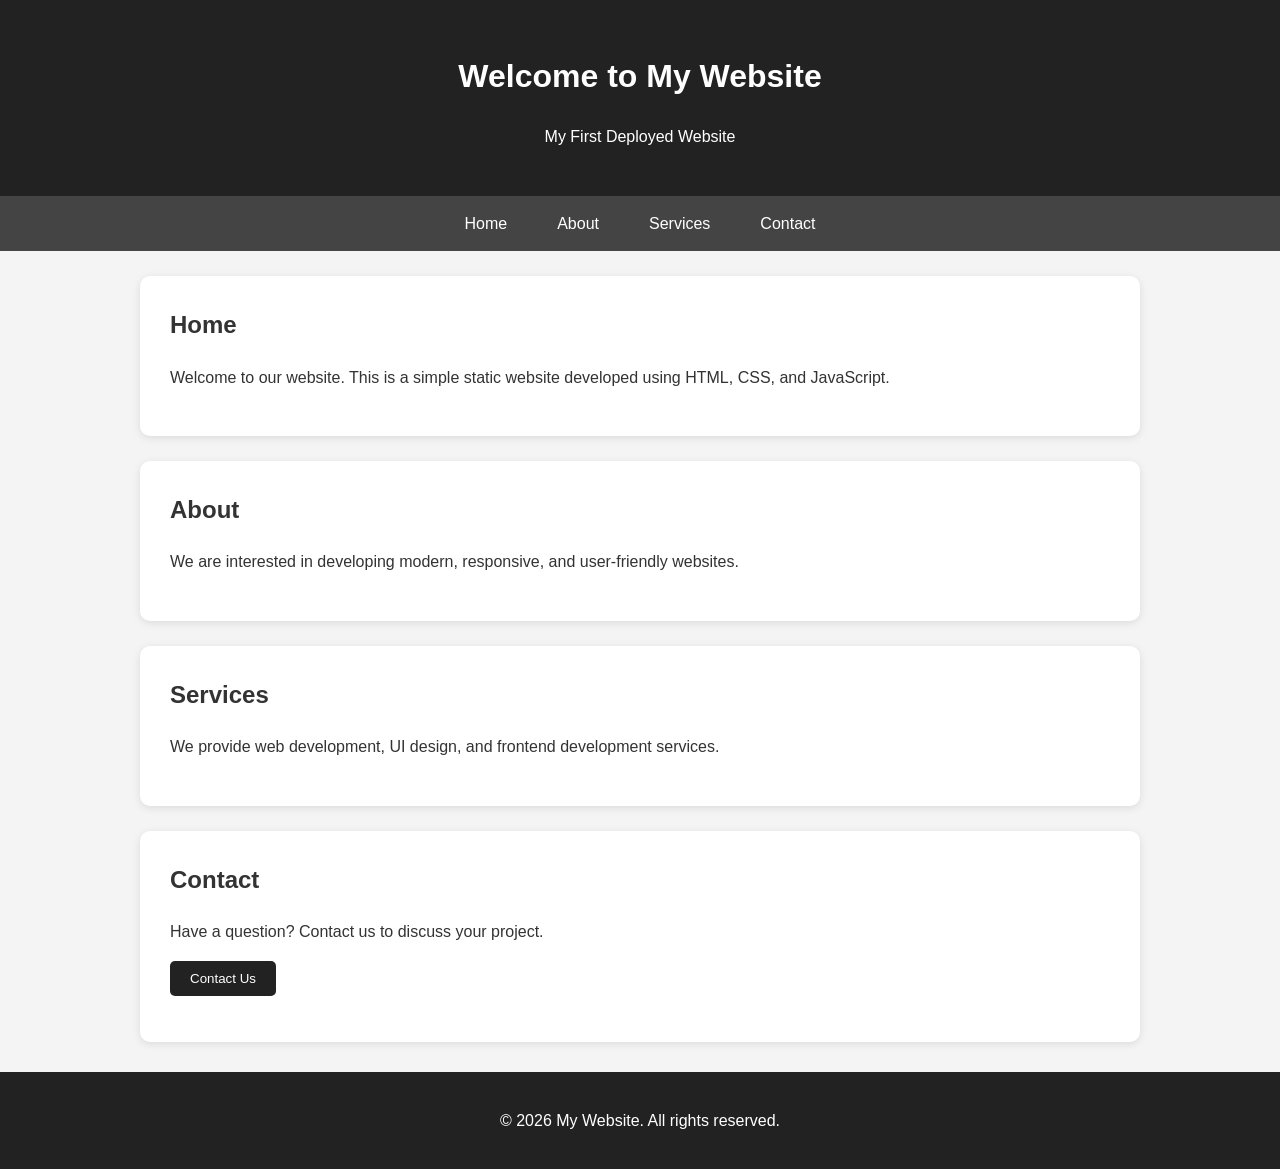
<file: index.html>
<!DOCTYPE html>
<html lang="en">
<head>
<meta charset="UTF-8">
<meta name="viewport"
content="width=device-width,

initial-scale=1.0">
<title>Simple Website</title>
<link rel="stylesheet" href="style.css">
</head>
<body>
<header>
<h1>Welcome to My Website</h1>
<p>My First Deployed Website</p>
</header>

<nav>
<ul>
<li><a href="#home">Home</a></li>
<li><a href="#about">About</a></li>
<li><a href="#services">Services</a></li>
<li><a href="#contact">Contact</a></li>
</ul>
</nav>
<main>
<section id="home">
<h2>Home</h2>
<p>
Welcome to our website. This is a simple
static website developed using HTML, CSS, and
JavaScript.
</p>
</section>
<section id="about">
<h2>About</h2>

<p>We are interested in developing
modern, responsive, and user-friendly websites.

</p>
</section>
<section id="services">
<h2>Services</h2>
<p>We provide web development, UI
design, and frontend development services.

</p>
</section>
<section id="contact">
<h2>Contact</h2>
<p>Have a question? Contact us to

discuss your project.
</p>
<button onclick="showMessage()">Contact Us
</button>
<p id="message"></p>
</section>
</main>
<footer>
<p>
© 2026 My Website. All rights reserved.
</p>
</footer>
<script src="script.js"></script>
</body>
</html>
</file>
<file: style.css>
* {
box-sizing: border-box;
}
body {
margin: 0;
font-family: Arial, sans-serif;
line-height: 1.6;
background-color: #f4f4f4;
color: #333;
}
header {
background-color: #222;
color: white;
text-align: center;
padding: 30px;
}
nav {background-color: #444;
}
nav ul {
display: flex;
justify-content: center;
list-style: none;
margin: 0;
padding: 0;
}
nav li {
margin: 0;
}
nav a {
display: block;
color: white;
text-decoration: none;
padding: 15px 25px;
}
nav a:hover {
background-color: #666;
}
main {
width: 90%;
max-width: 1000px;
margin: auto;
}
section {
background-color: white;
margin: 25px 0;
padding: 30px;
border-radius: 10px;
box-shadow: 0 2px 8px rgba(0, 0, 0, 0.1);
}
section h2 {
margin-top: 0;
}
button {
padding: 10px 20px;
border: none;
border-radius: 5px;
cursor: pointer;
background-color: #222;
color: white;
}
button:hover {
background-color: #555;
}
footer {
background-color: #222;
color: white;
text-align: center;
padding: 20px;
margin-top: 30px;
}
@media (max-width: 600px) {
nav ul {
flex-direction: column;
text-align: center;
}
section {
padding: 20px;
}}
</file>
<file: style2.css>
* {
box-sizing: border-box;
}
body {
margin: 0;
font-family: Arial, sans-serif;
line-height: 1.6;
background-color: #f4f4f4;
color: #333;
}
header {
background-color: #222;
color: white;
text-align: center;
padding: 30px;
}
nav {background-color: #444;
}
nav ul {
display: flex;
justify-content: center;
list-style: none;
margin: 0;
padding: 0;
}
nav li {
margin: 0;
}
nav a {
display: block;
color: white;
text-decoration: none;
padding: 15px 25px;
}
nav a:hover {
background-color: #666;
}
main {
width: 90%;
max-width: 1000px;
margin: auto;
}
section {
background-color: white;
margin: 25px 0;
padding: 30px;
border-radius: 10px;
box-shadow: 0 2px 8px rgba(0, 0, 0, 0.1);
}
section h2 {
margin-top: 0;
}
button {
padding: 10px 20px;
border: none;
border-radius: 5px;
cursor: pointer;
background-color: #222;
color: white;
}
button:hover {
background-color: #555;
}
footer {
background-color: #222;
color: white;
text-align: center;
padding: 20px;
margin-top: 30px;
}
@media (max-width: 600px) {
nav ul {
flex-direction: column;
text-align: center;
}
section {
padding: 20px;
}}
</file>
